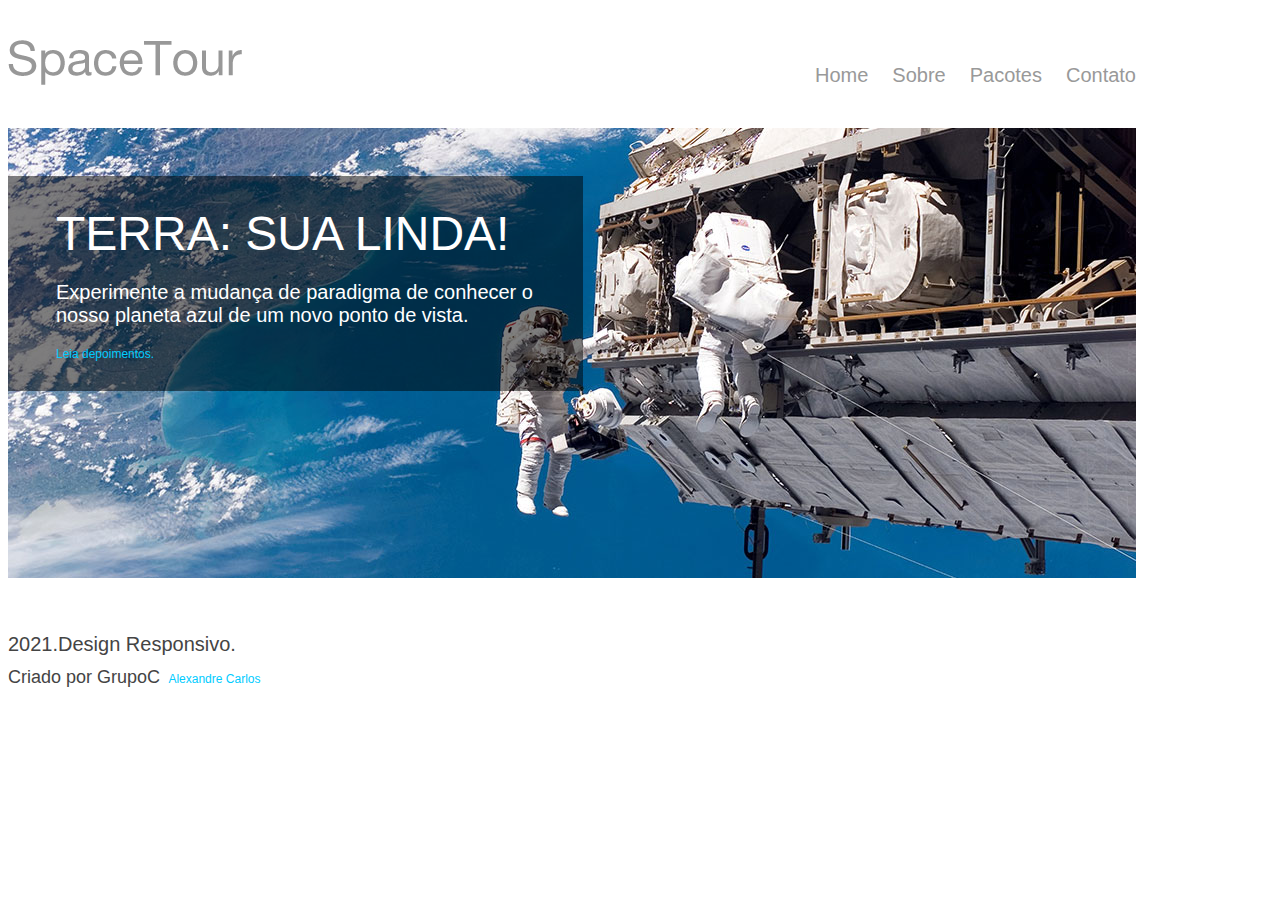
<file: index.html>
<!DOCTYPE html>
<html lang="pt-BR">

<head>
    <meta charset="UTF-8">
    <meta http-equiv="X-UA-Compatible" content="IE=edge">
    <meta name="viewport" content="width=device-width, initial-scale=1.0">
    <link rel="stylesheet" href="./css/style.css">
    <title>SpaceTour</title>
</head>

<body>
    <div class="container">
        <header class="cabecalho">
            <img class="logo" src="./img/logo-spacetours.png" alt="">
            <nav class="menu">
                <ul>
                    <li><a href="./contato.html">Contato</a></li>
                    <li><a href="#">Pacotes</a></li>
                    <li><a href="#">Sobre</a></li>
                    <li><a href="#">Home</a></li>
                </ul>
            </nav>
        </header>
        <section class="banner">
            <img src="./img/banner.jpg" alt="">
            <div class="box">
                <h1>TERRA: SUA LINDA!</h1>
                <p>Experimente a mudança de paradigma de conhecer o
                    nosso planeta azul de um novo ponto de vista.</p>
                <a href="#">Leia depoimentos.</a>
            </div>
        </section>
        <footer class="rodape">
            <p>2021.Design Responsivo.</p>
            <small>Criado por GrupoC</small>
            <a href="#">Alexandre Carlos</a>
        </footer>
    </div>
</body>

</html>
</file>
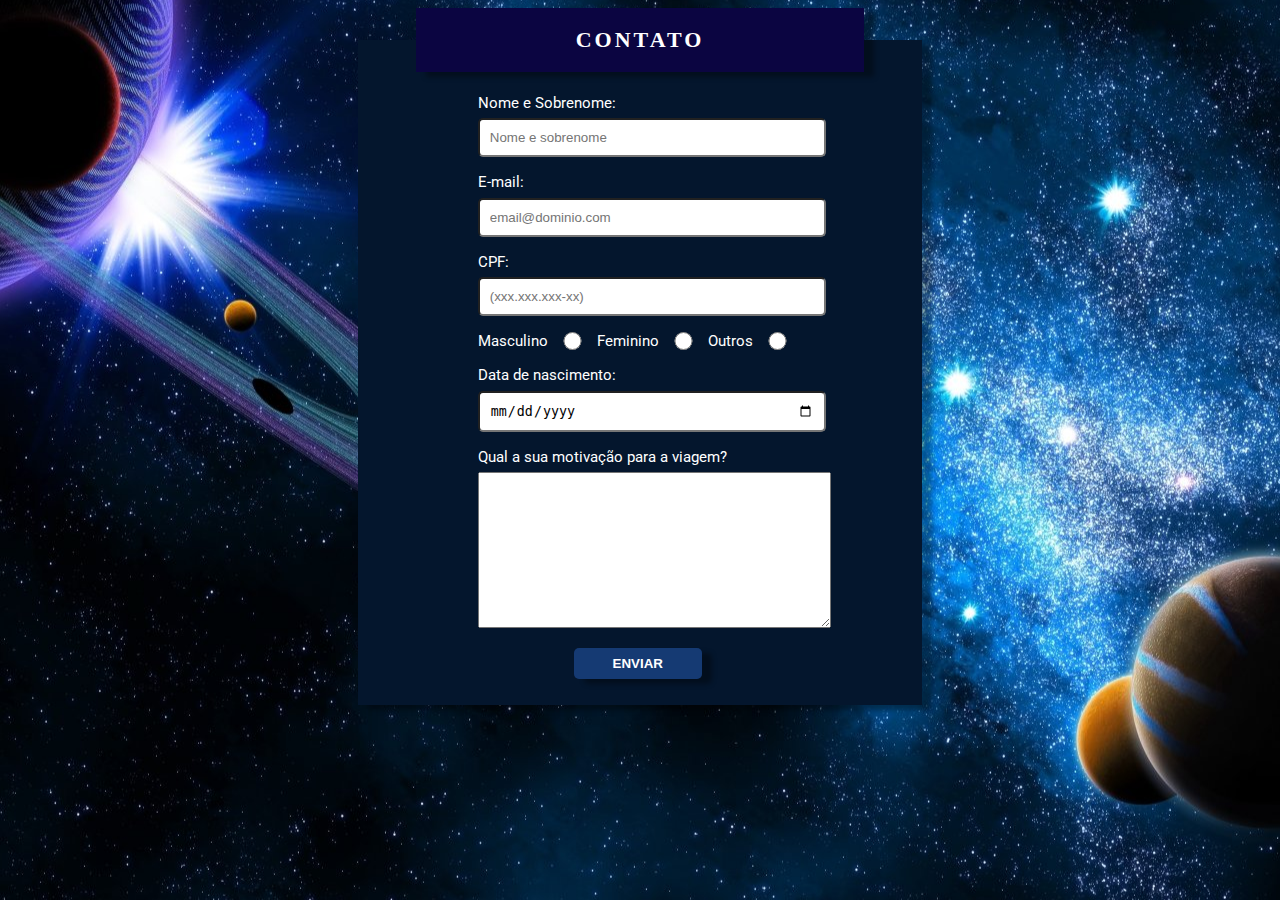
<file: contato.html>
<!DOCTYPE html>
<html lang="pt-BR">
<head>
    <meta charset="UTF-8">
    <meta http-equiv="X-UA-Compatible" content="IE=edge">
    <meta name="viewport" content="width=device-width, initial-scale=1.0">
    <link rel="stylesheet" href="./css/contato.css">
    <script src="./js/script.js" defer></script>
    <title>Contato</title>
</head>
<body>
    <form action="./index.html" method="">
        <fieldset>
            <legend>Contato</legend>
            <div class="formInput">
                <label for="nmSobrenomeId">Nome e Sobrenome:</label>
                <input type="text" name="nmSobrenome" id="nmSobrenomeId" placeholder="Nome e sobrenome">
            </div>
            <div class="formInput">
                <label for="emailId">E-mail:</label>
                <input type="email" name="email" id="emailId" placeholder="email@dominio.com">
            </div>
            <div class="formInput">
                <label for="cpfId">CPF:</label>
                <input type="text" name="cpf" id="cpfId" placeholder="(xxx.xxx.xxx-xx)">
            </div>
            <div class="genero formInput">
                <label for="m">Masculino</label>
                <input type="radio" name="genero" id="m" value="Masculino">
                <label for="f">Feminino</label>
                <input type="radio" name="genero" id="f" value="Feminino">
                <label for="o">Outros</label>
                <input type="radio" name="genero" id="o" value="Outros"> 
            </div>
            <div class="formInput">
                <label for="dataNascimentoId">Data de nascimento:</label>
                <input type="date" name="dataNascimento" id="dataNascimentoId">
            </div>
            <div class="formInput">
                <label for="motivacao">Qual a sua motivação para a viagem?</label>
                <textarea  name="motivacao" id="motivacaoId" cols="30" rows="10"></textarea>
            </div>
            <div class="formInput">
                <a href="" id="linkIndex"><input class="btnEnviar" type="button" value="Enviar" id="btnEnviarId"></a>
            </div>
        </fieldset>
    </form>
</body>
</html>
</file>
<file: css/style.css>
body{
    font-size: 12px;
    font-family: "Helvetica Neue", Helvetica, Arial, sans-serif ;
    color: #444;
}

.container{
    max-width: 1128px;
}

a{
    color: #00ccff;
    text-decoration: none;
    font-size: 12px;
}

p{
    font-size: 20px;
}

a:hover{
    text-decoration: underline;
}

img{
    max-width: 100%;
}

.cabecalho{
    width: 100%;
    height: 48px;
    margin: 40px 0;
}

.logo{
    float: left;
}

.menu{
    float: right;
}

.menu li{
    float: right;
    font-size: 14px;
    margin-left: 24px;
    margin-top: 12px;
    list-style: none;
}

.menu li a{
    font-size: 20px;
    color: #999;
}

.banner{
    height: 450px;
    margin-bottom: 35px;
    position: relative;
}

.box{
    width: 42.5%;
    padding: 30px 48px;
    position: absolute;
    top: 48px;
    background-color: rgba(0, 0, 0, 0.5);
}

.box p{
    font-size: 20px;
    color: #fff;
}

.box h1{
    margin-top: 0;
    margin-bottom: 0;
    font-size: 48px;
    font-weight: 200;
    color: #fff;
}

.rodape{
    width: 100%;
    margin-bottom: 30px;
    float: left;
    font-size: 30px;
}

.rodape p{
    margin-bottom: 0;
}

.rodape small{
    font-size: 18px;
}
</file>
<file: css/contato.css>
@import url('https://fonts.googleapis.com/css2?family=Roboto:wght@700&display=swap');
body {
    background-image: url(../img/espaco.jpg);
    background-repeat: no-repeat;
    background-position: center;
    font-family: "Helvetica Neue", Helvetica, Arial, sans-serif ;
}

form {
    width: 45%;
    margin: 0 auto;
    font-family: 'Roboto', sans-serif;
}

fieldset {
    background-color: #04162d;
    border-style: none;
    box-shadow: 10px 5px 5px rgba(0, 0, 0, 0.35);
}

legend {
    text-align: center;
    font-weight: bold;
    font-family: "Segoe UI";
    font-size: 22px;
    color: #ffffff;
    background-color: rgb(11, 5, 65);
    padding: 1.2rem 10rem;
    box-shadow: 10px 5px 5px rgba(0, 0, 0, 0.35);
    text-transform: uppercase;
    letter-spacing: 3px;
}

input {
    width: 100%;
    margin: 0;
    border-radius: 5px;
    padding: 10px;
}

input[type=date], input[type=text],input[type=tel],input[type=email] {
    margin-top: .4rem;
}

.formInput textarea {
    margin-top: .4rem;
    width: 107%;
}

.formInput {
    margin: 1rem 20%;
    color: #ffffff;
    font-size: 15px;
}

.genero {
    display: flex;
}

.btnEnviar {
    width: 8rem;
    font-weight: bold;
    padding: 0.5rem 2rem;
    margin: 0 6rem;
    text-transform: uppercase;
    box-shadow: 10px 5px 5px rgba(0, 0, 0, 0.35);
    background-color: #2255a794;
    color: #ffffff;
    border-style: none;
}

.btnEnviar:hover, .btnEnviar:focus {
    background-color: #6da6da;
    transition: .4s;
}
</file>
